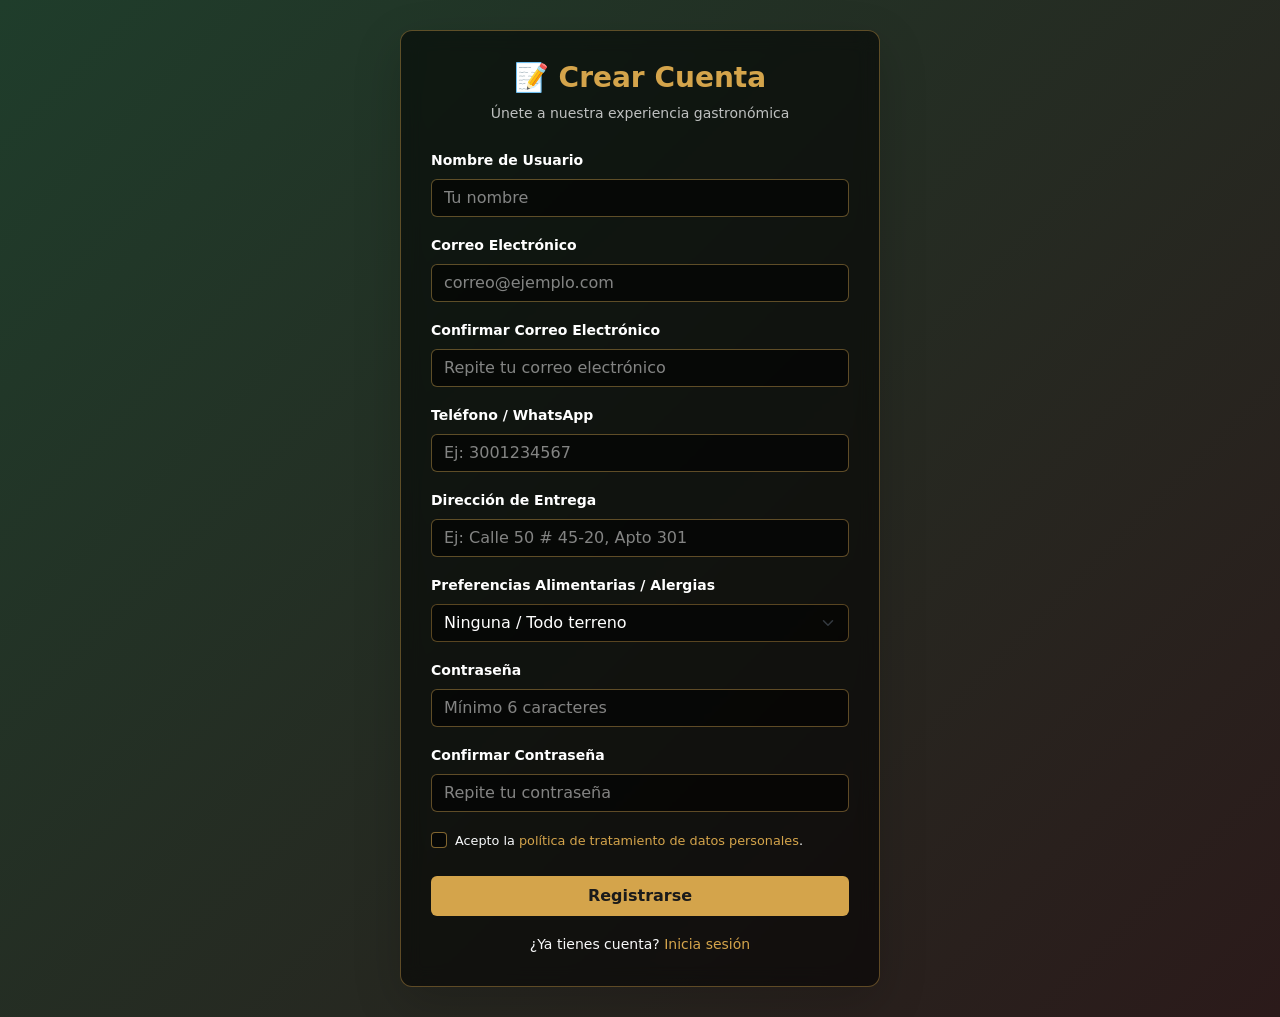
<file: Prueba/Prueba/src/main/resources/static/registro.html>
<!DOCTYPE html>
<html lang="es">
<head>
    <meta charset="UTF-8">
    <meta name="viewport" content="width=device-width, initial-scale=1.0">
    <title>Crear Cuenta - Restaurante</title>
    <!-- CSS de Bootstrap -->
    <link href="https://cdn.jsdelivr.net/npm/bootstrap@5.3.0/dist/css/bootstrap.min.css" rel="stylesheet">
    <style>
        body {
            background: linear-gradient(135deg, #1f3d2b 0%, #2b1a1a 100%);
            color: #ffffff;
            min-height: 100vh;
            display: flex;
            align-items: center;
            justify-content: center;
            padding: 30px 0;
        }

        .card-register {
            background: rgba(0, 0, 0, 0.55);
            backdrop-filter: blur(10px);
            border: 1px solid rgba(212, 164, 75, 0.4);
            border-radius: 12px;
            padding: 30px;
            width: 100%;
            max-width: 480px;
            box-shadow: 0 8px 32px rgba(0, 0, 0, 0.5);
        }

        .text-gold {
            color: #d4a44b !important;
        }

        .btn-gold {
            background-color: #d4a44b;
            color: #1a1a1a;
            border: none;
            font-weight: bold;
            transition: all 0.3s ease;
        }

        .btn-gold:hover {
            background-color: #b8892f;
            color: #ffffff;
        }

        .form-control, .form-select {
            background-color: rgba(0, 0, 0, 0.6);
            color: #ffffff;
            border: 1px solid rgba(212, 164, 75, 0.4);
        }

        .form-control:focus, .form-select:focus {
            background-color: rgba(0, 0, 0, 0.8);
            color: #ffffff;
            border-color: #d4a44b;
            box-shadow: none;
        }

        .form-control::placeholder {
            color: rgba(255, 255, 255, 0.5);
        }

        .form-check-input {
            background-color: rgba(0, 0, 0, 0.6);
            border: 1px solid rgba(212, 164, 75, 0.6);
        }

        .form-check-input:checked {
            background-color: #d4a44b;
            border-color: #d4a44b;
        }

        a {
            color: #d4a44b;
            text-decoration: none;
        }

        a:hover {
            color: #fff;
            text-decoration: underline;
        }
    </style>
</head>
<body>

    <div class="card-register shadow-lg">
        <div class="text-center mb-4">
            <h3 class="text-gold fw-bold">📝 Crear Cuenta</h3>
            <p class="text-light opacity-75 small">Únete a nuestra experiencia gastronómica</p>
        </div>

        <form id="form-registro">
            <div class="mb-3">
                <label class="form-label fw-bold small">Nombre de Usuario</label>
                <input type="text" id="reg-nombre" class="form-control" placeholder="Tu nombre" required>
            </div>

            <div class="mb-3">
                <label class="form-label fw-bold small">Correo Electrónico</label>
                <input type="email" id="reg-email" class="form-control" placeholder="correo@ejemplo.com" required>
            </div>

            <div class="mb-3">
                <label class="form-label fw-bold small">Confirmar Correo Electrónico</label>
                <input type="email" id="reg-email-confirm" class="form-control" placeholder="Repite tu correo electrónico" required>
            </div>

            <div class="mb-3">
                <label class="form-label fw-bold small">Teléfono / WhatsApp</label>
                <input type="tel" id="reg-telefono" class="form-control" placeholder="Ej: 3001234567" required>
            </div>

            <div class="mb-3">
                <label class="form-label fw-bold small">Dirección de Entrega</label>
                <input type="text" id="reg-direccion" class="form-control" placeholder="Ej: Calle 50 # 45-20, Apto 301" required>
            </div>

            <div class="mb-3">
                <label class="form-label fw-bold small">Preferencias Alimentarias / Alergias</label>
                <select id="reg-preferencias" class="form-select">
                    <option value="Ninguna">Ninguna / Todo terreno</option>
                    <option value="Vegetariano">🥗 Vegetariano</option>
                    <option value="Vegano">🌱 Vegano</option>
                    <option value="Sin Gluten">🌾 Sin Gluten</option>
                    <option value="Alergia a Mariscos">🦐 Alergia a Mariscos</option>
                </select>
            </div>

            <div class="mb-3">
                <label class="form-label fw-bold small">Contraseña</label>
                <input type="password" id="reg-password" class="form-control" placeholder="Mínimo 6 caracteres" minlength="6" required>
            </div>

            <div class="mb-3">
                <label class="form-label fw-bold small">Confirmar Contraseña</label>
                <input type="password" id="reg-password-confirm" class="form-control" placeholder="Repite tu contraseña" required>
            </div>

            <!-- CHECKBOX DE HABEAS DATA -->
            <div class="mb-4 form-check">
                <input type="checkbox" class="form-check-input" id="reg-habeas-data" required>
                <label class="form-check-label text-light small" for="reg-habeas-data" style="font-size: 0.8rem; cursor: pointer;">
                    Acepto la <a href="#" data-bs-toggle="modal" data-bs-target="#modalDatos" onclick="event.preventDefault()">política de tratamiento de datos personales</a>.
                </label>
            </div>

            <button type="submit" class="btn btn-gold w-100 py-2 fw-bold">Registrarse</button>

            <div class="text-center mt-3">
                <small class="text-light">¿Ya tienes cuenta? <a href="login.html">Inicia sesión</a></small>
            </div>
        </form>
    </div>

    <!-- MODAL DE DATOS PERSONALES -->
    <div class="modal fade" id="modalDatos" tabindex="-1" aria-hidden="true">
        <div class="modal-dialog modal-dialog-centered">
            <div class="modal-content bg-dark text-light border border-warning">
                <div class="modal-header border-secondary">
                    <h5 class="modal-title text-gold">Política de Manejo de Datos</h5>
                    <button type="button" class="btn-close btn-close-white" data-bs-dismiss="modal" aria-label="Close"></button>
                </div>
                <div class="modal-body small">
                    <p>Tus datos personales serán utilizados exclusivamente para gestionar tus pedidos, domicilios y reservas en nuestro restaurante bajo estrictas normas de seguridad y privacidad.</p>
                </div>
                <div class="modal-footer border-secondary">
                    <button type="button" class="btn btn-gold btn-sm" data-bs-dismiss="modal">Entendido</button>
                </div>
            </div>
        </div>
    </div>

    <script src="https://cdn.jsdelivr.net/npm/bootstrap@5.3.0/dist/js/bootstrap.bundle.min.js"></script>

    <script>
        const API_REGISTRO = "http://localhost:8080/api/auth/registro";

        document.getElementById("form-registro").addEventListener("submit", async (e) => {
            e.preventDefault();

            const email = document.getElementById("reg-email").value;
            const emailConfirm = document.getElementById("reg-email-confirm").value;
            const password = document.getElementById("reg-password").value;
            const passwordConfirm = document.getElementById("reg-password-confirm").value;

            // Validación de coincidencia de correo electrónico
            if (email !== emailConfirm) {
                alert("⚠️ Los correos electrónicos no coinciden. Por favor, revísalos.");
                document.getElementById("reg-email-confirm").focus();
                return;
            }

            // Validación de coincidencia de contraseñas
            if (password !== passwordConfirm) {
                alert("⚠️ Las contraseñas no coinciden. Por favor, revísalas.");
                document.getElementById("reg-password-confirm").focus();
                return;
            }

            // Validación de aceptación de datos
            const aceptaDatos = document.getElementById("reg-habeas-data").checked;
            if (!aceptaDatos) {
                alert("⚠️ Debes aceptar el tratamiento de datos personales para registrarte.");
                return;
            }

            const nuevoUsuario = {
                nombre: document.getElementById("reg-nombre").value,
                email: email,
                telefono: document.getElementById("reg-telefono").value,
                direccion: document.getElementById("reg-direccion").value,
                preferencias: document.getElementById("reg-preferencias").value,
                password: password,
                rol: "CLIENTE"
            };

            try {
                const res = await fetch(API_REGISTRO, {
                    method: "POST",
                    headers: { "Content-Type": "application/json" },
                    body: JSON.stringify(nuevoUsuario)
                });

                if (res.ok) {
                    alert("¡Cuenta creada con éxito! Redirigiendo al inicio de sesión...");
                    window.location.href = "login.html";
                } else {
                    const errorMsg = await res.text();
                    alert("No se pudo completar el registro: " + errorMsg);
                }
            } catch (error) {
                console.error("Error de red:", error);
                alert("Error al conectar con el servidor.");
            }
        });
    </script>
</body>
</html>
</file>
